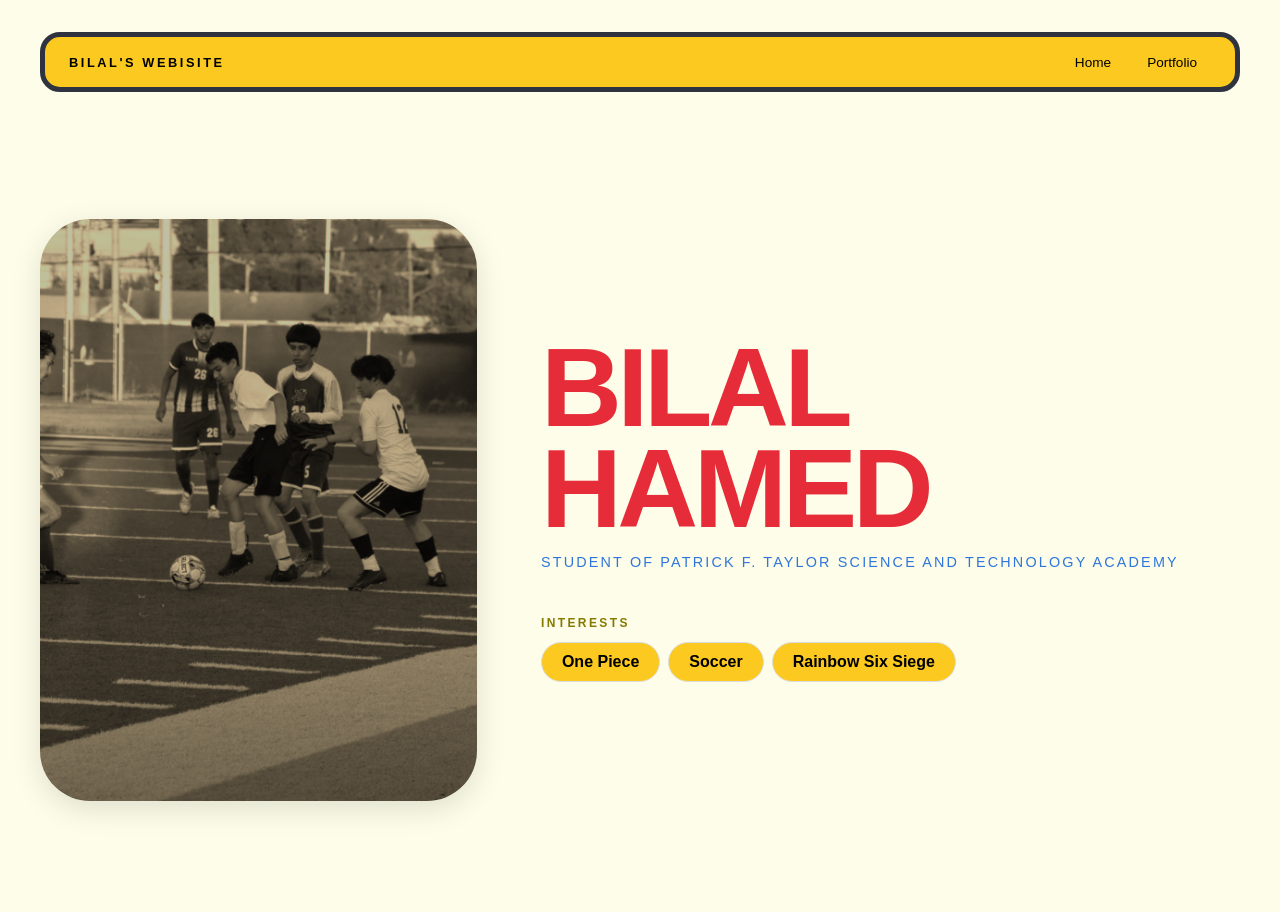
<file: index.html>
<!DOCTYPE html>
<html>
  <head>
    <title>The Betterer Webisite</title>
    <link rel="stylesheet" href="style.css">
  </head>

  <body>
    <!-- All content goes here -->
    <div id="all-contents">
      <nav>
        <h1>Bilal's Webisite</h1>
        <ul id="nav-ul">
          <li class="nav-li"><a href="index.html">Home</a></li>
          <li class="nav-li"><a href="portfolio.html">Portfolio</a></li>
        </ul>
      </nav>
       <main>
        <div class="sidebar">
          <img class="sidebar-img" src="image.png" alt="My image">
        </div>
        
        <div class="content">
          <h2>Bilal Hamed</h2>
          <p>Student of Patrick F. Taylor Science and Technology Academy</p>

          <div id="interests">
            <h3>Interests</h3>
            <ul>
              <li>One Piece</li>
              <li>Soccer</li>
              <li>Rainbow Six Siege</li>
          </ul>
        </div>
    </div>
  </body>
</html>
</file>
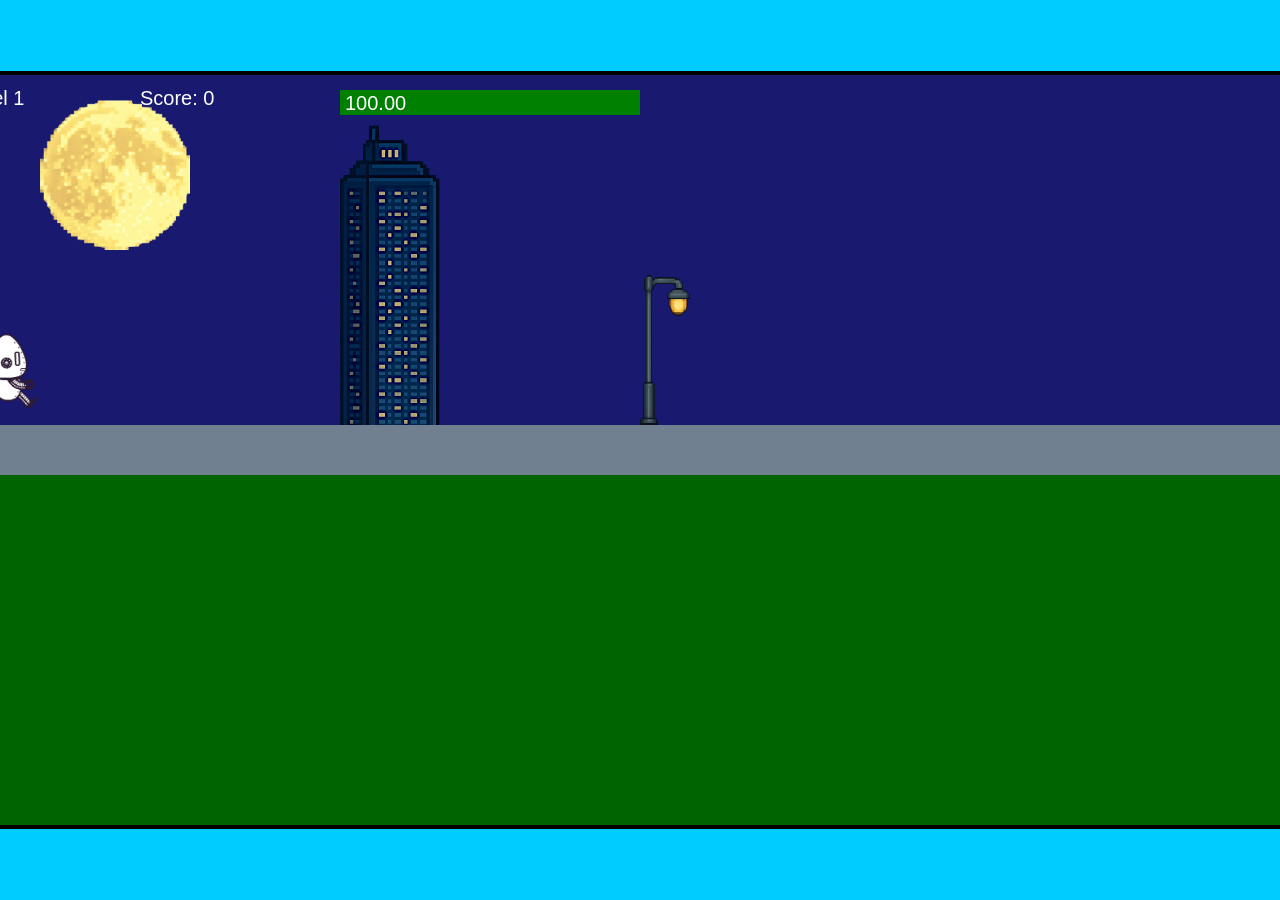
<file: fsd-projects/runtime/index.html>
<!DOCTYPE html>
<html lang="en">
  <head>
    <meta charset="UTF-8" />
    <meta name="viewport" content="width=device-width, initial-scale=1.0" />
    <title>Runtime Neo</title>
    <link rel="stylesheet" href="runtime.css" />
    <script src="https://code.jquery.com/jquery-3.1.0.js"></script>
    <script src="setup.js"></script>
    <script src="levels.js"></script>
    <script src="scenery.js"></script>
    <script src="student.js"></script>
    <script src="main.js"></script>
  </head>
  <body id="body">
    <canvas id="gameCanvas" width="1400" height="750"></canvas>
    <img id="player" src="images/halle.png" />
    <img id="projectile" src="images/projectile.png" />
    <img id="basicPlatform" src="images/interactable/basicPlatform.png" />
    <img id="spikes" src="images/interactable/spikes.png" />
    <img id="bug" src="images/interactable/bug.png" />
    <img id="healthUp" src="images/interactable/healthUp.png" />
    <img id="flag" src="images/interactable/flag.png" />
    <img id="moon" src="images/backgrounds/moon.png" />
    <img id="building" src="images/backgrounds/building.png" />
    <img id="lamp" src="images/backgrounds/lamp.png" />
  </body>
</html>
</file>
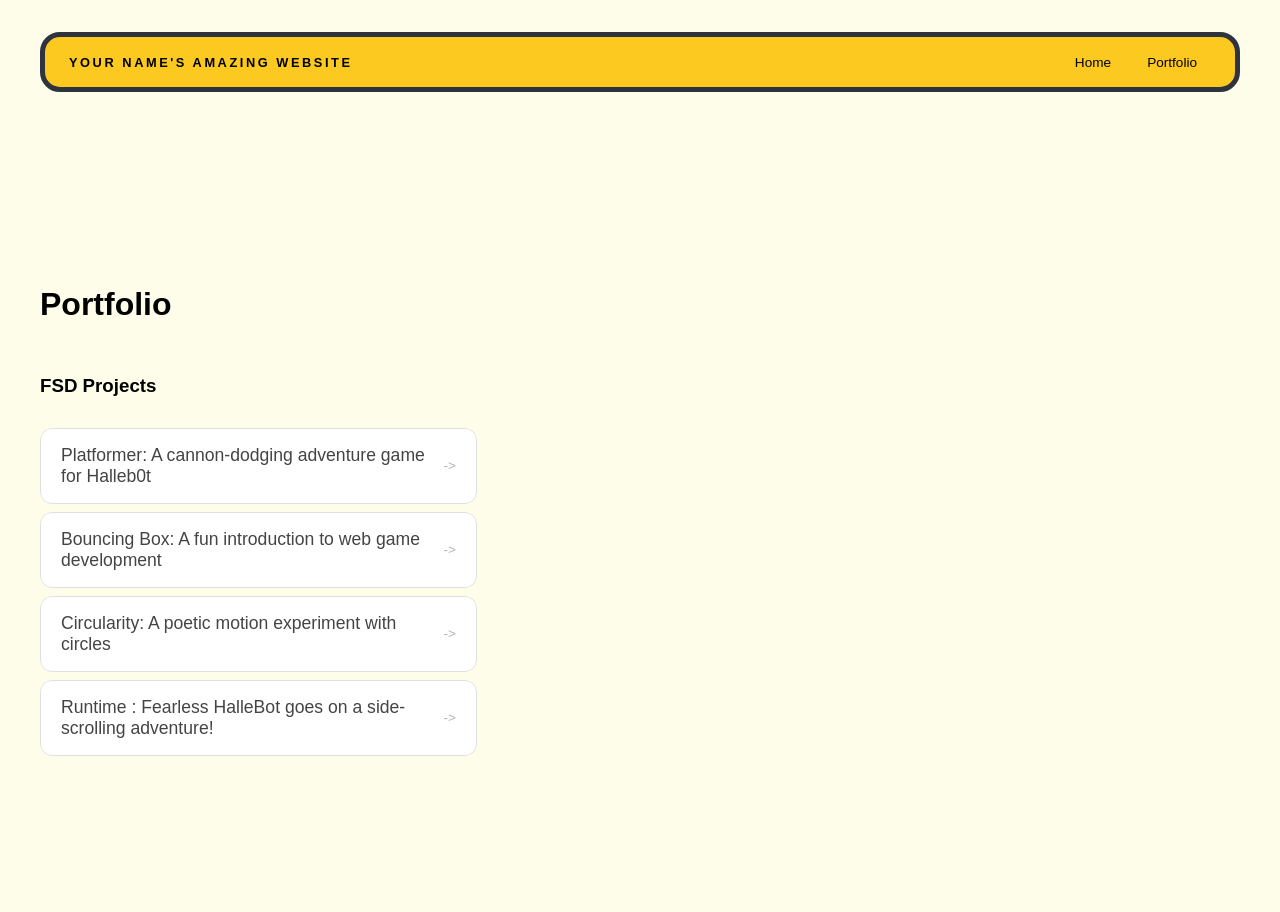
<file: portfolio.html>
<!DOCTYPE html>
<html>
  <head>
    <title>My Portfolio</title>
    <link rel="stylesheet" href="style.css">
  </head>

  <body>
    <!-- All content goes here -->
    <div id="all-contents">
      <nav>
        <h1>Your Name's Amazing Website</h1>
        <ul id="nav-ul">
          <li class="nav-li">
            <a href="index.html">Home</a>
          </li>
          <li class="nav-li">
            <a href="portfolio.html">Portfolio</a>
          </li>
        </ul>
      </nav>
      
      <main>
        <div class="content">
          <h1>Portfolio</h1>
          <h3>FSD Projects</h3>
          <ul id="portfolio">
            <li>
              <a href="fsd-projects/platformer/">Platformer: A cannon-dodging adventure game for Halleb0t</a>
            </li>
            <li>
              <a href="fsd-projects/bouncing-box/">Bouncing Box: A fun introduction to web game development</a>
            </li>
            <li>
              <a href="fsd-projects/circularity/">Circularity: A poetic motion experiment with circles</a>
            </li>
            <li>
              <a href="projects/runtime/">Runtime : Fearless HalleBot goes on a side-scrolling adventure!</a>
            </li>
          </ul>
          
          <!-- ASD Projects will go here -->
          </div>
      </main>
    </div>
  </body>
</html>
</file>
<file: style.css>
* {
    box-sizing: border-box;
}

body {
    margin: 0;
    background: #fdfde3c1;
    color: #000000;
    font-family: "Helvetica Neue", Arial, sans-serif;
}

#all-contents {
    max-width: 1500px;
    min-height: 100vh;
    margin: 0 auto;
    padding: 32px 40px;
}

main {
    display: grid;
    grid-template-columns: minmax(220px, 1fr) minmax(420px, 1.6fr);
    align-items: center;
    min-height: calc(100vh - 160px);
    gap: clamp(32px, 5vw, 80px);
}

.sidebar {
    width: 100%;
}

.content {
    display: flex;
    flex-direction: column;
    align-items: flex-start;
    gap: 12px;
}
h2 {
    margin: 0;
    font-size: clamp(4rem, 10vw, 7rem);
    line-height: 0.9;
    font-weight: 900;
    letter-spacing: -0.04em;
    text-transform: uppercase;
    color: #E62C39;
}

.content > p {
    margin: 0;
    color: #2F76DC;
    font-size: 0.9rem;
    text-transform: uppercase;
    letter-spacing: 0.15em;
    line-height: 1.4;
}
#interests {
    margin-top: 32px;
    width: 100%;
}

#interests h3 {
    margin: 0 0 12px;
    font-size: 0.75rem;
    font-weight: 700;
    text-transform: uppercase;
    letter-spacing: 0.2em;
    color: #857a00;
}

#interests ul {
    list-style: none;
    margin: 0;
    padding: 0;
    display: flex;
    flex-wrap: wrap;
    gap: 8px;
}

#interests li {
    color: #000000;
    font-size: 1rem;
    font-weight: 600;
    padding: 10px 20px;
    background: #FBC920;
    border: 1px solid #ddd;
    border-radius: 100px;
    transition: background 0.25s ease, color 0.25s ease, transform 0.25s ease;
    cursor: default;
}

#interests li:hover {
    background: #FFDCA4;
    color: #fff;
    border-color: #000;
    transform: translateY(-2px);
}
.sidebar-img {
    width: 100%;
    max-width: 760px;
    aspect-ratio: 3 / 4;
    object-fit: cover;
    display: block;
    border-radius: 50px;
    filter: sepia(100%) brightness(75%);
    box-shadow: 0 8px 30px rgba(0, 0, 0, 0.12);
    transition: filter 0.4s ease, transform 0.4s ease, box-shadow 0.4s ease;
}

.sidebar-img:hover {
    filter: sepia(0%) brightness(150%);
    transform: translateY(-4px);
    box-shadow: 0 16px 40px rgba(0, 0, 0, 0.18);
}

nav {
    display: flex;
    justify-content: space-between;
    align-items: center;
    margin-bottom: 48px;
    padding: 16px 24px;
    background: #FBC920;
    border: 5px solid #2E333F;
    border-radius: 20px;
}

nav h1 {
    margin: 0;
    font-size: 0.8rem;
    font-weight: 700;
    text-transform: uppercase;
    letter-spacing: 0.2em;
    color: #000;
}

#nav-ul {
    list-style: none;
    display: flex;
    gap: 8px;
    margin: 0;
    padding: 0;
}

.nav-li a {
    color: #000000;
    text-decoration: none;
    font-size: 0.85rem;
    font-weight: 500;
    padding: 6px 14px;
    border-radius: 8px;
    transition: background 0.25s ease, color 0.25s ease;
}

.nav-li a:hover {
    background: #FFDCA4;
    color: #060606;
}
/* Portfolio styles */
.content h1 {
  color: black;
}

#portfolio {
  list-style: none;
  margin: 0;
  padding: 0;
  width: 100%;
  display: flex;
  flex-direction: column;
  gap: 8px;
}

#portfolio li {
  border-radius: 12px;
  overflow: hidden;
}

#portfolio a {
  display: flex;
  justify-content: space-between;
  align-items: center;
  text-decoration: none;
  color: #444;
  padding: 16px 20px;
  font-size: 1.1rem;
  font-weight: 500;
  background: #fff;
  border: 1px solid #e0e0e0;
  border-radius: 12px;
  transition: background 0.25s ease, color 0.25s ease, transform 0.25s ease;
}

#portfolio a:hover {
  background: #000;
  color: #fff;
  transform: translateX(4px);
}

#portfolio a::after {
  content: "->";
  font-size: 0.85rem;
  opacity: 0.4;
  transition: opacity 0.25s ease;
  white-space: nowrap;
}

#portfolio a:hover::after {
  opacity: 1;
}
/* responsive web design */
@media screen and (min-width: 120px) and (max-width: 1080px) {
  main {
    height: 100ch;
    zoom: 1.5;
    display: grid;
  }

  h1 {
    font-size: 44px;
  }

  h2 {
    font-size: 42px;
  }

  h3 {
    font-size: 36px;
  }

  #all-contents {
    height: 100ch;
    margin: none;
  }

  a {
    font-size: 42px;
  }

  .sidebar {
    margin-right: 0px;
    justify-content: center;
    align-items: center;
  }

  .sidebar-img {
    width: 100%;
  }

  p,
  li {
    font-size: 24px;
  }

  .content {
    align-content: center;
    justify-content: center;
  }
}
</file>
<file: fsd-projects/runtime/runtime.css>
/* runtime.css */
/* Styles for Runtime Neo auto-runner game */

img {
  display: none;
}

#gameCanvas {
  position: absolute;
  border: 4px solid #000;
  top: 50%;
  left: 50%;
  transform: translate(-50%, -50%);
}

body {
  margin: 0;
  background-color: #00ccff;
  font-family: Arial, sans-serif;
  text-align: center;
  overflow: hidden;
}
</file>
